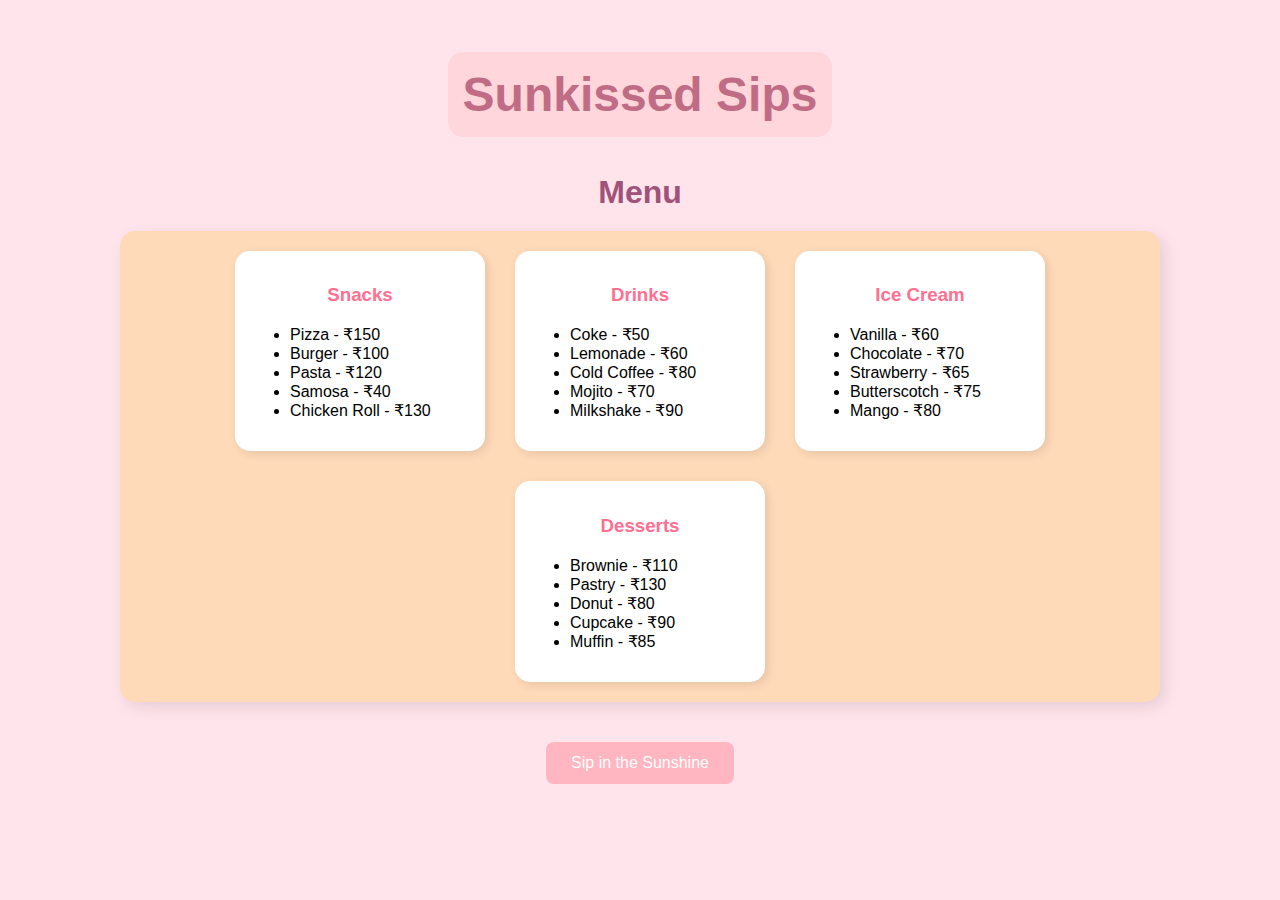
<file: index.html>
<!DOCTYPE html>
<html lang="en">
<head>
    <meta charset="UTF-8">
    <title>Sunkissed Sips - Menu</title>
    <link rel="stylesheet" href="style.css">
</head>
<body>
    <h1 class="cafe-name">Sunkissed Sips</h1>
    <h2 class="menu-title">Menu</h2>

    <div class="menu-box">
        <div class="category-box">
            <h3>Snacks</h3>
            <ul>
                <li>Pizza - ₹150</li>
                <li>Burger - ₹100</li>
                <li>Pasta - ₹120</li>
                <li>Samosa - ₹40</li>
                <li>Chicken Roll - ₹130</li>
            </ul>
        </div>

        <div class="category-box">
            <h3>Drinks</h3>
            <ul>
                <li>Coke - ₹50</li>
                <li>Lemonade - ₹60</li>
                <li>Cold Coffee - ₹80</li>
                <li>Mojito - ₹70</li>
                <li>Milkshake - ₹90</li>
            </ul>
        </div>

        <div class="category-box">
            <h3>Ice Cream</h3>
            <ul>
                <li>Vanilla - ₹60</li>
                <li>Chocolate - ₹70</li>
                <li>Strawberry - ₹65</li>
                <li>Butterscotch - ₹75</li>
                <li>Mango - ₹80</li>
            </ul>
        </div>

        <div class="category-box">
            <h3>Desserts</h3>
            <ul>
                <li>Brownie - ₹110</li>
                <li>Pastry - ₹130</li>
                <li>Donut - ₹80</li>
                <li>Cupcake - ₹90</li>
                <li>Muffin - ₹85</li>
            </ul>
        </div>
    </div>

    <a href="order.html"><button class="menu-button">Sip in the Sunshine</button></a>
</body>
</html>
</file>
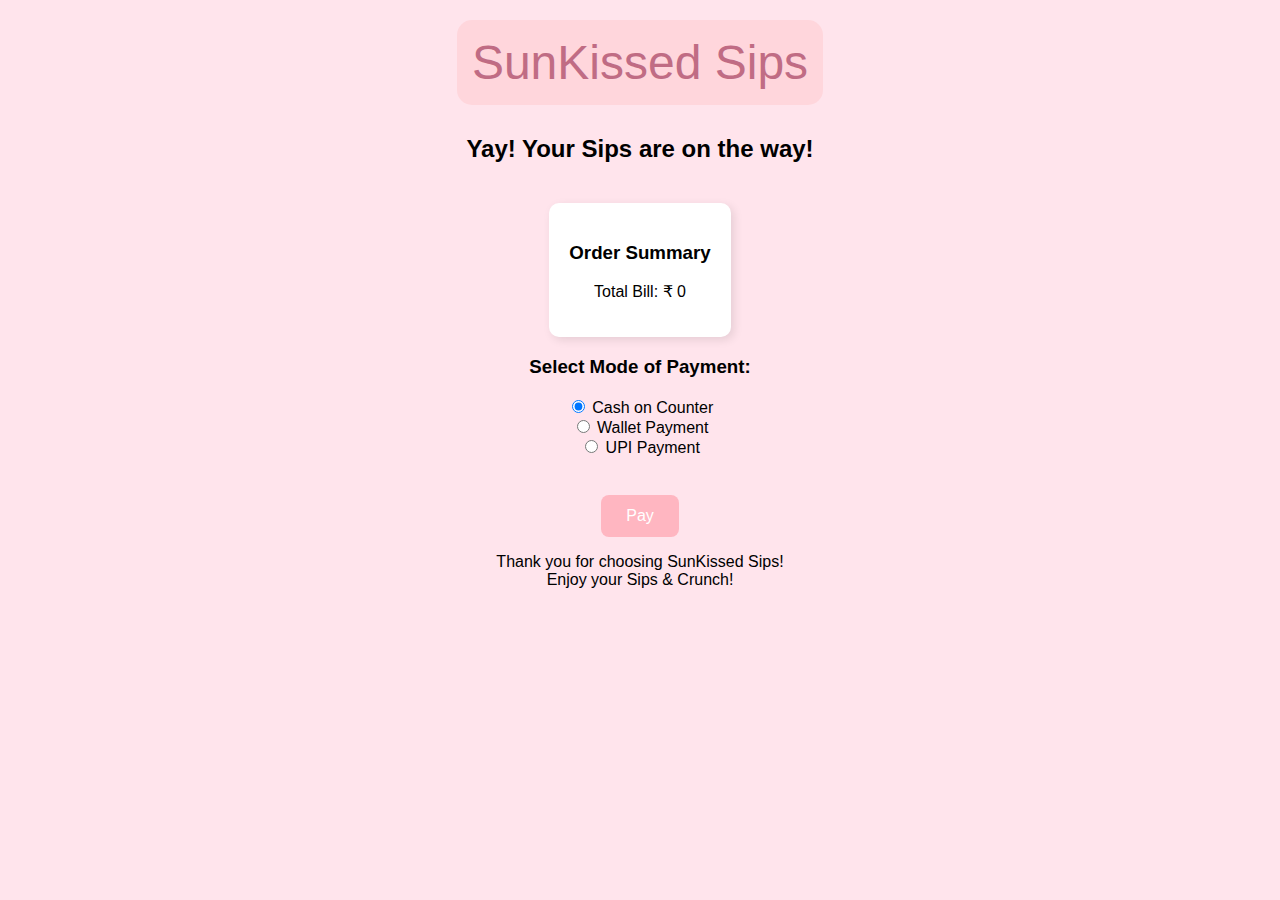
<file: confirmation.html>
<!DOCTYPE html>
<html lang="en">
<head>
  <meta charset="UTF-8">
  <title>Order Confirmation - SunKissed Sips</title>
  <link rel="stylesheet" href="style.css">
</head>
<body>

  <div class="cafe-name">SunKissed Sips</div>

  <h2 class="confirmation-heading">Yay! Your Sips are on the way!</h2>

  <div class="order-summary">
    <h3>Order Summary</h3>
    <ul id="order-items-list"></ul>
    <p id="total-bill-summary">Total Bill: ₹ 0</p>
  </div>

  <div class="payment-section">
    <h3>Select Mode of Payment:</h3>
    <label><input type="radio" name="payment" value="cash" checked> Cash on Counter</label><br>
    <label><input type="radio" name="payment" value="wallet"> Wallet Payment</label><br>
    <label><input type="radio" name="payment" value="upi"> UPI Payment</label><br><br>

    <a href="thank.html">
      <button class="pay-btn">Pay</button>
    </a>
  </div>

  <p class="thank-text">Thank you for choosing SunKissed Sips!<br>Enjoy your Sips & Crunch!</p>

  <script>
    // Sample order data from localStorage
    const orderData = JSON.parse(localStorage.getItem("orderSummary")) || [];
    const prices = {
      pizza: 150, burger: 100, pasta: 120, samosa: 40, chicken_roll: 130,
      fries: 60, nuggets: 90, sandwich: 80, wrap: 110,
      coke: 50, lemonade: 60, coffee: 80, milkshake: 90, iced_tea: 70,
      vanilla: 90, chocolate: 100, strawberry: 95, butterscotch: 105, mango: 95,
      brownie: 110, pastry: 130, donut: 70, muffin: 85, cheesecake: 140
    };

    let total = 0;
    const list = document.getElementById("order-items-list");

    orderData.forEach(item => {
      const li = document.createElement("li");
      const itemTotal = prices[item.name] * item.quantity;
      li.textContent = `${item.name.replace(/_/g, " ")} (x${item.quantity}) - ₹${itemTotal}`;
      list.appendChild(li);
      total += itemTotal;
    });

    document.getElementById("total-bill-summary").innerText = `Total Bill: ₹ ${total}`;
  </script>

</body>
</html>
</file>
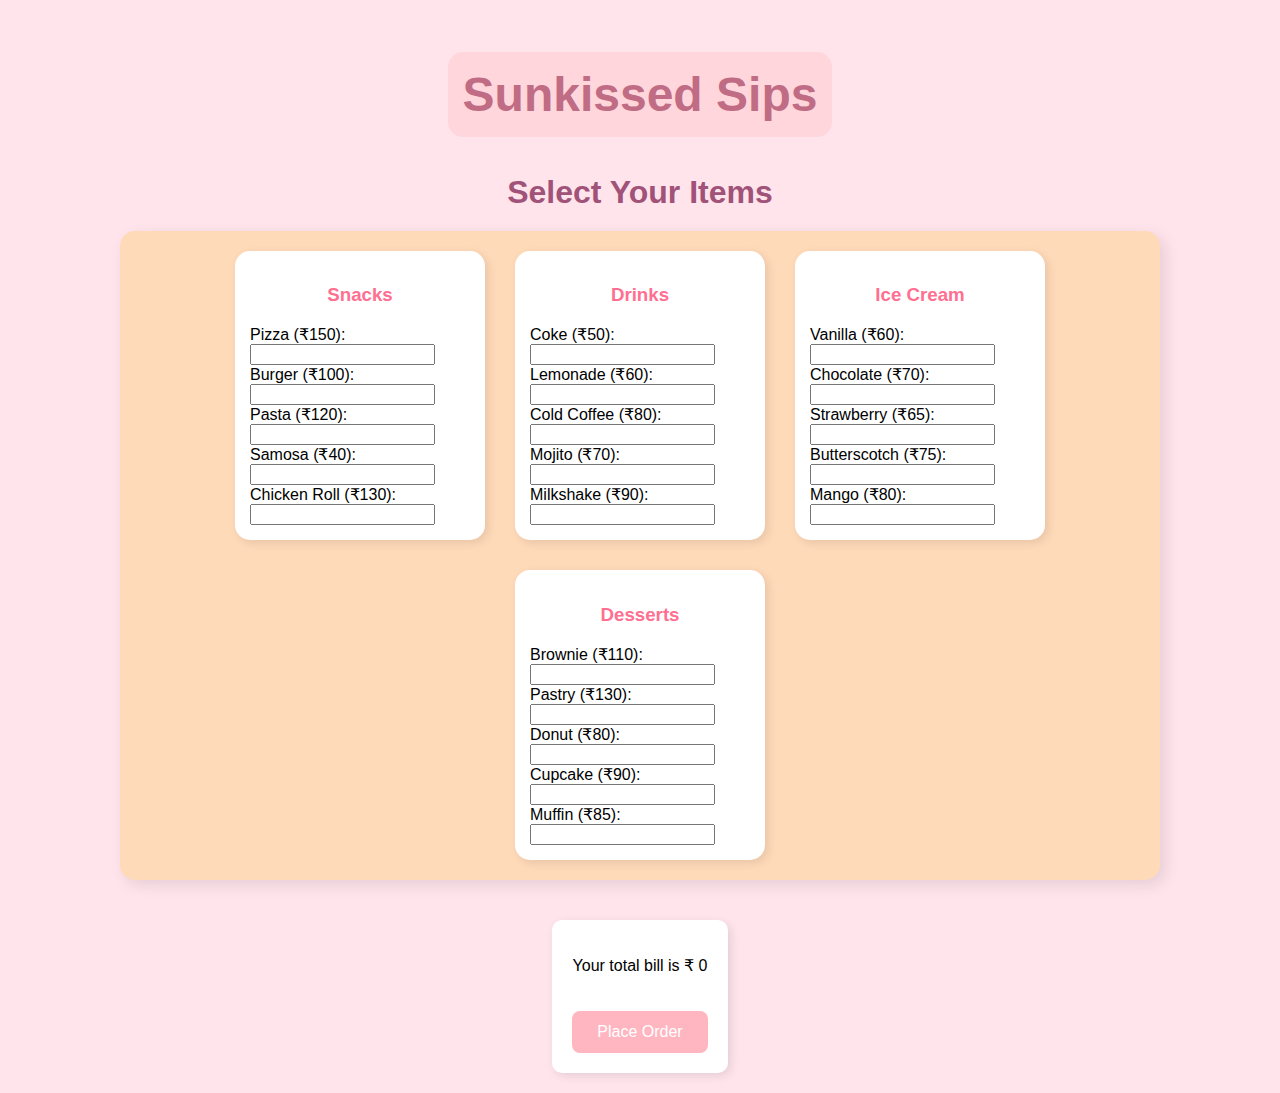
<file: order.html>
<!DOCTYPE html>
<html lang="en">
<head>
    <meta charset="UTF-8">
    <title>Sunkissed Sips - Order</title>
    <link rel="stylesheet" href="style.css">
</head>
<body>
    <h1 class="cafe-name">Sunkissed Sips</h1>
    <h2 class="menu-title">Select Your Items</h2>

    <div class="menu-box">
        <div class="category-box">
            <h3>Snacks</h3>
            <label>Pizza (₹150): <input type="number" min="0" data-item="pizza" class="item-quantity"></label><br>
            <label>Burger (₹100): <input type="number" min="0" data-item="burger" class="item-quantity"></label><br>
            <label>Pasta (₹120): <input type="number" min="0" data-item="pasta" class="item-quantity"></label><br>
            <label>Samosa (₹40): <input type="number" min="0" data-item="samosa" class="item-quantity"></label><br>
            <label>Chicken Roll (₹130): <input type="number" min="0" data-item="chicken_roll" class="item-quantity"></label><br>
        </div>

        <div class="category-box">
            <h3>Drinks</h3>
            <label>Coke (₹50): <input type="number" min="0" data-item="coke" class="item-quantity"></label><br>
            <label>Lemonade (₹60): <input type="number" min="0" data-item="lemonade" class="item-quantity"></label><br>
            <label>Cold Coffee (₹80): <input type="number" min="0" data-item="coffee" class="item-quantity"></label><br>
            <label>Mojito (₹70): <input type="number" min="0" data-item="mojito" class="item-quantity"></label><br>
            <label>Milkshake (₹90): <input type="number" min="0" data-item="milkshake" class="item-quantity"></label><br>
        </div>

        <div class="category-box">
            <h3>Ice Cream</h3>
            <label>Vanilla (₹60): <input type="number" min="0" data-item="vanilla" class="item-quantity"></label><br>
            <label>Chocolate (₹70): <input type="number" min="0" data-item="chocolate" class="item-quantity"></label><br>
            <label>Strawberry (₹65): <input type="number" min="0" data-item="strawberry" class="item-quantity"></label><br>
            <label>Butterscotch (₹75): <input type="number" min="0" data-item="butterscotch" class="item-quantity"></label><br>
            <label>Mango (₹80): <input type="number" min="0" data-item="mango" class="item-quantity"></label><br>
        </div>

        <div class="category-box">
            <h3>Desserts</h3>
            <label>Brownie (₹110): <input type="number" min="0" data-item="brownie" class="item-quantity"></label><br>
            <label>Pastry (₹130): <input type="number" min="0" data-item="pastry" class="item-quantity"></label><br>
            <label>Donut (₹80): <input type="number" min="0" data-item="donut" class="item-quantity"></label><br>
            <label>Cupcake (₹90): <input type="number" min="0" data-item="cupcake" class="item-quantity"></label><br>
            <label>Muffin (₹85): <input type="number" min="0" data-item="muffin" class="item-quantity"></label><br>
        </div>
    </div>

    <div class="order-summary">
        <p id="total-bill">Your total bill is ₹ 0</p>
        <button onclick="goToConfirmation()">Place Order</button>
    </div>

    <script src="script.js"></script>
</body>
</html>
</file>
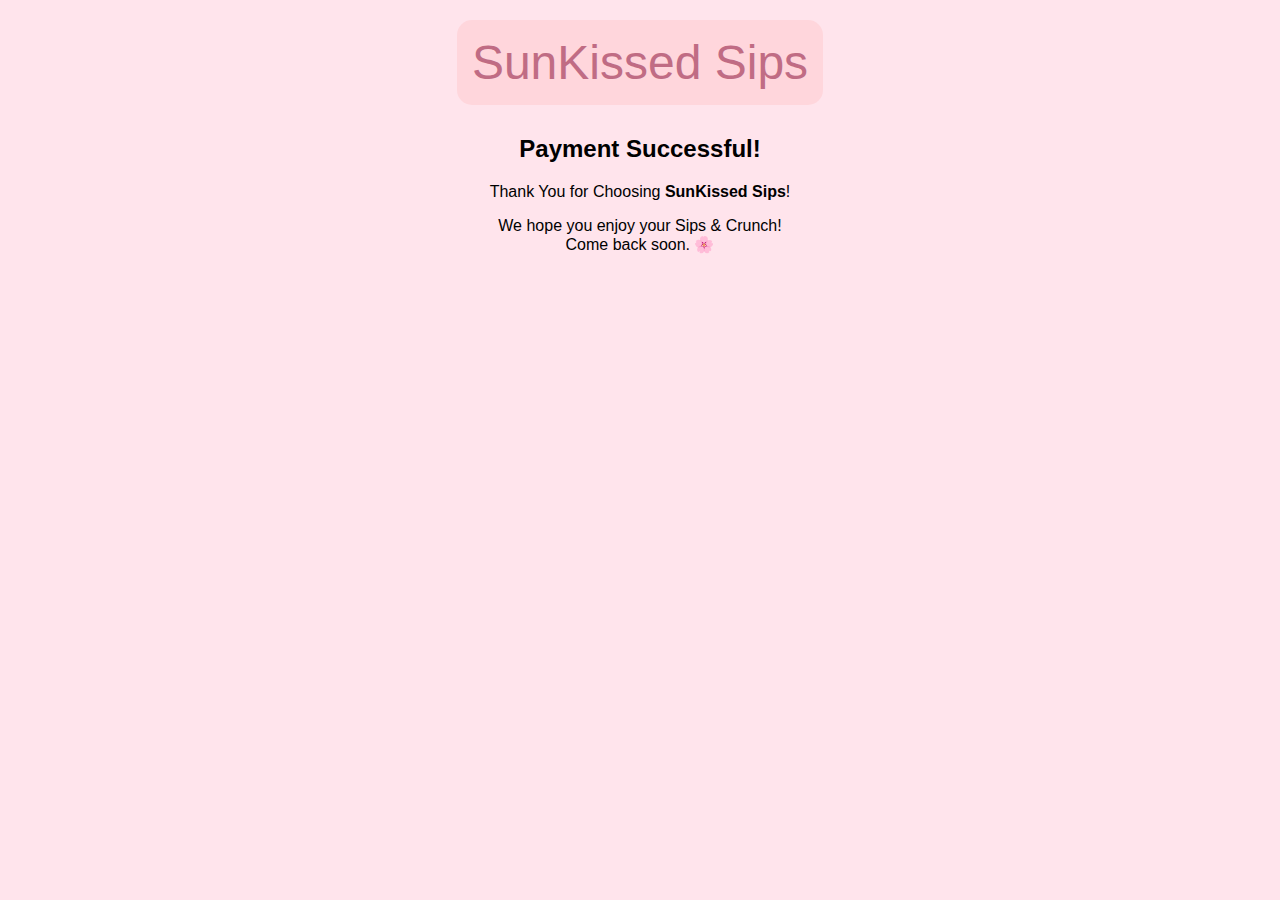
<file: thank.html>
<!DOCTYPE html>
<html lang="en">
<head>
  <meta charset="UTF-8">
  <title>Thank You - SunKissed Sips</title>
  <link rel="stylesheet" href="style.css">
</head>
<body>

  <div class="cafe-name">SunKissed Sips</div>
  <div class="thank-you-box">
    <h2>Payment Successful!</h2>
    <p>Thank You for Choosing <strong>SunKissed Sips</strong>!</p>
    <p>We hope you enjoy your Sips & Crunch!<br>Come back soon. 🌸</p>
  </div>

</body>
</html>
</file>
<file: style.css>
body {
    background-color: #FFE4EC; /* soft pink */
    font-family: 'Poppins', sans-serif;
    text-align: center;
    margin: 0;
    padding: 20px;
}

.cafe-name {
    font-size: 3rem;
    color: #C06C84;
    background: #FFD6DC;
    padding: 15px;
    border-radius: 15px;
    display: inline-block;
    margin-bottom: 10px;
}

.menu-title {
    font-size: 2rem;
    color: #A05278;
    margin-bottom: 20px;
}

.menu-box {
    display: flex;
    flex-wrap: wrap;
    justify-content: center;
    gap: 30px;
    margin: 20px auto;
    max-width: 1000px;
    background-color: #FFDAB9; /* soft peach */
    border-radius: 15px;
    padding: 20px;
    box-shadow: 5px 5px 15px rgba(0,0,0,0.1);
}

.category-box {
    background-color: white;
    padding: 15px;
    border-radius: 15px;
    width: 220px;
    box-shadow: 3px 3px 10px rgba(0,0,0,0.1);
    text-align: left;
}

.category-box h3 {
    text-align: center;
    color: #FF6F91;
}

.order-summary {
    background-color: #fff;
    padding: 20px;
    margin-top: 20px;
    border-radius: 10px;
    box-shadow: 3px 3px 10px rgba(0,0,0,0.1);
    display: inline-block;
}

.menu-button, button {
    background-color: #FFB6C1;
    border: none;
    padding: 12px 25px;
    font-size: 1rem;
    color: white;
    border-radius: 8px;
    cursor: pointer;
    margin-top: 20px;
}

button:hover {
    background-color: #FF69B4;
}
</file>
